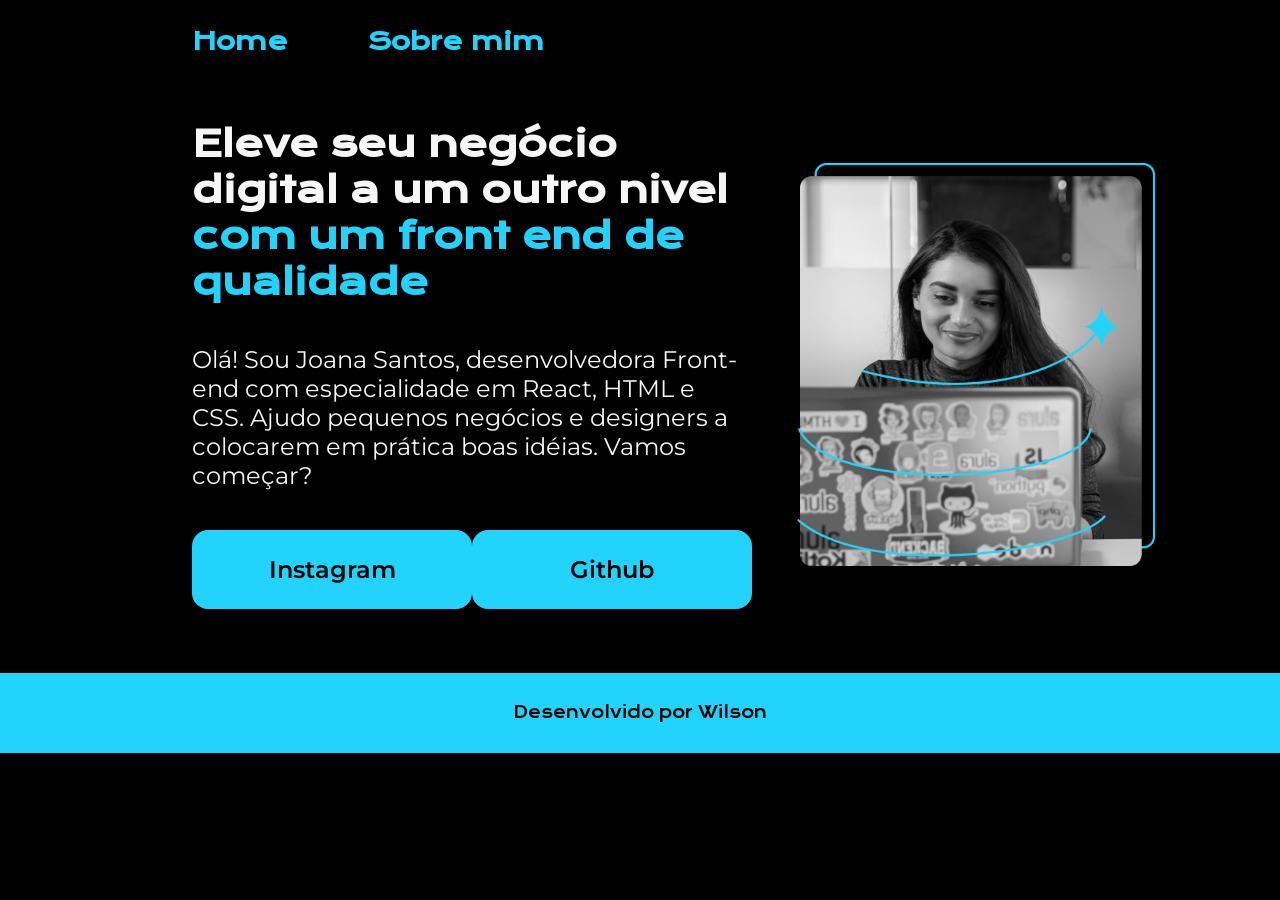
<file: index.html>
<!DOCTYPE html>
<html lang="en">

<head>
    <meta charset="UTF-8">
    <meta name="viewport" content="width=device-width, initial-scale=1.0">
    <title>Home</title>
    <link rel="stylesheet" href="css/styles.css">
    <script src="main.js"></script>
</head>

<body onload="menu()">
    <header class="cabecalho" id="menu__container"></header>
    <main class="apresentacao">
        <section class="apresentacao__conteudo">
            <h1 class="apresentacao__conteudo__titulo">Eleve seu negócio digital a um outro nivel
                <strong class="titulo__destaque">com um front end de qualidade</strong>
            </h1>
            <p class="apresentacao__conteudo__texto">Olá! Sou Joana Santos, desenvolvedora Front-end com especialidade
                em
                React, HTML e CSS. Ajudo pequenos negócios e designers a colocarem em
                prática boas idéias. Vamos começar?</p>
            <div class="apresentacao__links">
                <a class="apresentacao__links__navegacao" href="https://instagram.com/w2costa">Instagram</a>
                <a class="apresentacao__links__navegacao" href="https://github.com/w2costa">Github</a>
            </div>
        </section>
        <img src="imagem.png" class="apresentacao__imagem" alt="imagem da Joana sentada em um mesa atrás de um notebook">
    </main>
    <footer class="rodape">
        <p>Desenvolvido por Wilson</p>
    </footer>
</body>

</html>
</file>
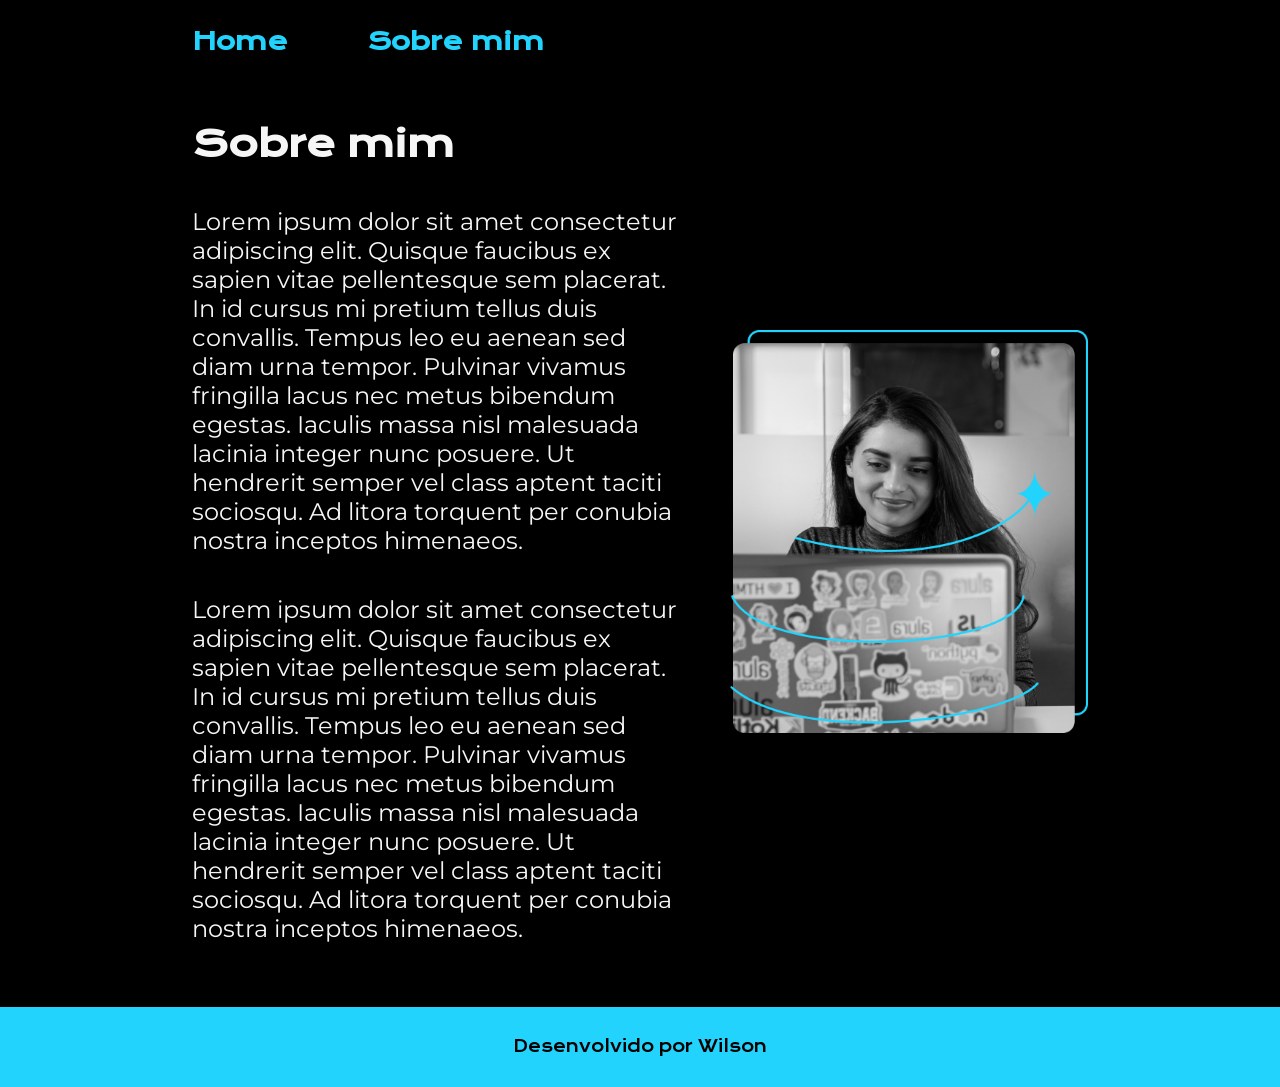
<file: sobre.html>
<!DOCTYPE html>
<html lang="en">

<head>
    <meta charset="UTF-8">
    <meta name="viewport" content="width=device-width, initial-scale=1.0">
    <title>Sobre mim</title>
    <link rel="stylesheet" href="css/styles.css">
    <script src="main.js"></script>
</head>

<body onload="menu()">
    <header class="cabecalho" id="menu__container"></header>
    <main class="apresentacao">
        <section class="apresentacao__conteudo">
            <h1 class="apresentacao__conteudo__titulo">Sobre mim</h1>
            <p class="apresentacao__conteudo__texto">
                Lorem ipsum dolor sit amet consectetur adipiscing elit. Quisque faucibus ex sapien vitae pellentesque
                sem placerat. In id cursus mi pretium tellus duis convallis. Tempus leo eu aenean sed diam urna tempor.
                Pulvinar vivamus fringilla lacus nec metus bibendum egestas. Iaculis massa nisl malesuada lacinia
                integer nunc posuere. Ut hendrerit semper vel class aptent taciti sociosqu. Ad litora torquent per
                conubia nostra inceptos himenaeos.
            </p>
            <p class="apresentacao__conteudo__texto">
                Lorem ipsum dolor sit amet consectetur adipiscing elit. Quisque faucibus ex sapien vitae pellentesque
                sem placerat. In id cursus mi pretium tellus duis convallis. Tempus leo eu aenean sed diam urna tempor.
                Pulvinar vivamus fringilla lacus nec metus bibendum egestas. Iaculis massa nisl malesuada lacinia
                integer nunc posuere. Ut hendrerit semper vel class aptent taciti sociosqu. Ad litora torquent per
                conubia nostra inceptos himenaeos. </p>
        </section>
        <img class="apresentacao__imagem" src="imagem.png"
            alt="imagem da Joana sentada em um mesa atrás de um notebook">
    </main>
    <footer class="rodape">
        <p>Desenvolvido por Wilson</p>
    </footer>
</body>

</html>
</file>
<file: css/styles.css>
@import url('https://fonts.googleapis.com/css2?family=Krona+One&family=Montserrat:wght@400;600&display=swap');


* {
    margin: 0;
    padding: 0;
    box-sizing: border-box;
}

:root {
    --cor-primaria: #f6f6f6;
    --cor-secundaria: black;
    --cor-terciaria: #22D4FD;
    --cor-hover: #62909b;
    --fonte-primaria: 'Montserrat', sans-serif;
    --fonte-secundaria: 'Krona One', sans-serif;
}

body {
    background-color: var(--cor-secundaria);
    color: var(--cor-primaria);
}

.cabecalho {
    padding: 2% 0% 0% 15%;
}

.cabecalho__menu {
    display: flex;
    gap: 80px;
}

.cabecalho__menu__link {
    text-decoration: none;
    color: var(--cor-terciaria);
    font-family: var(--fonte-secundaria);
    font-size: 1.5rem;
    font-weight: 600;

}

.apresentacao {
    display: flex;
    flex-direction: row;
    align-items: center;
    padding: 5% 15%;
    gap: 5%;
}

.apresentacao__conteudo {
    display: flex;
    flex-direction: column;
    gap: 40px;
}

.apresentacao__conteudo__titulo {
    font-family: var(--fonte-secundaria);
    font-size: 2.25rem;
}

.titulo__destaque {
    color: var(--cor-terciaria);
}

.apresentacao__conteudo__texto {
    font-family: var(--fonte-primaria);
    font-size: 1.5rem;
}

.apresentacao__links {
    display: flex;
    flex-direction: row;
    justify-content: space-between;
}

.apresentacao__links__navegacao {
    font-family: var(--fonte-primaria);
    font-size: 1.5rem;
    font-weight: 600;
    background-color: var(--cor-terciaria);
    color: var(--cor-secundaria);
    text-decoration: none;
    width: 280px;
    height: 79px;
    line-height: 79px;
    border-radius: 16px;
    text-align: center;
}

/* .apresentacao__links__navegacao:hover {
    background-color: var(--cor-hover);
    color: var(--cor-primaria);
    cursor: pointer;
} */


.apresentacao__imagem {
    width: 40%;
}


.rodape {
    height: 80px;
    line-height: 80px;
    background-color: var(--cor-terciaria);
    text-align: center;
    font-family: var(--fonte-secundaria);
    font-weight: 100;
    color: var(--cor-secundaria);
}

@media (max-width: 1000px) {
    .cabecalho {
        padding: 10%;
    }

    .apresentacao {
        flex-direction: column-reverse;
        padding: 5%;
        gap: 80px;
    }

    .apresentacao__imagem {
        width: auto;
    }
}

@media (max-width: 600px) {
    .apresentacao__imagem {
        width: 80%;
        padding: 10%;
    }

}
</file>
